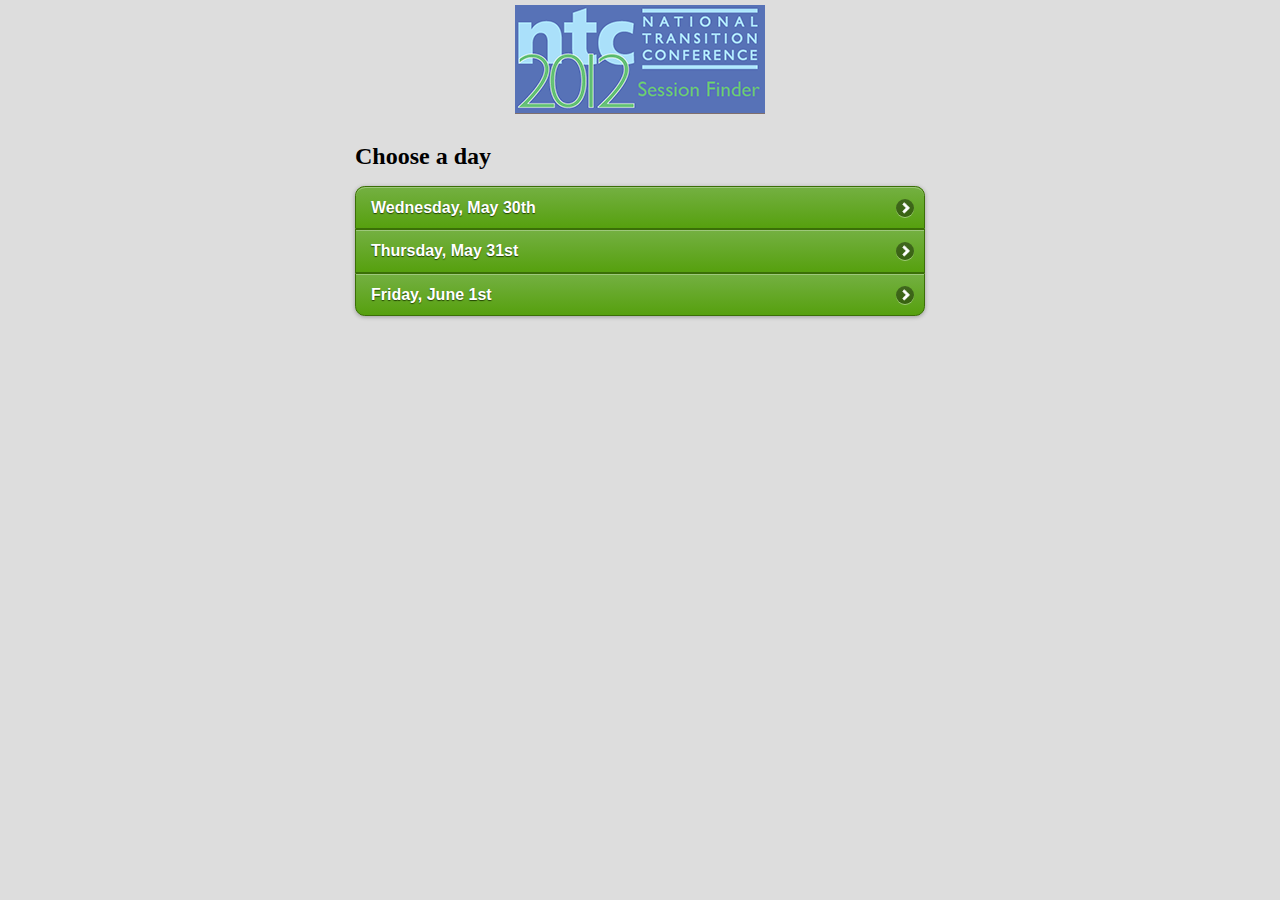
<file: sessions/index.html>
<!DOCTYPE html>
<html>
<head>
	<meta charset="utf-8">
	<meta name="viewport" content="width=device-width, initial-scale=1">
	<title>Transition2012 Session Finder</title>
	<link rel="stylesheet"  href="css/themes/default/jquery.mobile-1.1.0.css" />
	<link rel="stylesheet" href="docs/_assets/css/jqm-docs.css" />
	  <link href="jc/jc.css" rel="stylesheet">
	<script src="js/jquery.js"></script>
	<script src="js/jquery.mobile-1.1.0.js"></script>
	    <script src="jc/jc.js"></script>

</head>
<body>

<div data-role="page" id="home" data-theme="f">

	<div data-role="content">

		<div id="branding">

		<h1>Transition2012 Session Finder </h1>

		</div>

		<div class="choice_list">

		<h2> Choose a day </h2>

		<ul data-role="listview" data-inset="true" >
		<li><a href="#wed">Wednesday, May 30th</a></li>
		<li><a href="#thur">Thursday, May 31st</a></li>
		<li><a href="#fri">Friday, June 1st</a></li>
		</ul>

		</div>

	</div>

</div><!-- /page -->

<div data-role="page" id="wed" data-theme="f">

	<div data-role="content">

		<div id="branding">

		<h1>Transition2012 Session Finder </h1>

		</div>

		<div class="choice_list">

		<h2> Choose a Wednesday session time </h2>

		<ul data-role="listview" data-inset="true" >
		<li><a href="find.html?sesh_id=wed1" rel="external">10:45-12:00</a></li>
		<li><a href="find.html?sesh_id=wed2" rel="external">1:30-2:45</a></li>
		<li><a href="find.html?sesh_id=wed3" rel="external">3:00-4:15</a></li>
		</ul>

		</div>

	</div>

</div><!-- /page -->
<div data-role="page" id="thur" data-theme="f">

	<div data-role="content">

		<div id="branding">

		<h1>Transition2012 Session Finder </h1>

		</div>

		<div class="choice_list">

		<h2> Choose a Thursday session time </h2>

		<ul data-role="listview" data-inset="true">
		<li><a href="find.html?sesh_id=thu1" rel="external">9:00-10:30</a></li>
		<li><a href="find.html?sesh_id=thu2" rel="external">10:45-12:00</a></li>
		<li><a href="find.html?sesh_id=thu3" rel="external">1:45-3:15</a></li>
		<li><a href="find.html?sesh_id=thu4" rel="external">3:30-5:00</a></li>
		</ul>

		</div>

	</div>

</div><!-- /page -->
<div data-role="page" id="fri" data-theme="f">

	<div data-role="content">

		<div id="branding">

		<h1>Transition2012 Session Finder </h1>

		</div>

		<div class="choice_list">

		<h2> Choose a Friday session time </h2>

		<ul data-role="listview" data-inset="true" >
		<li><a href="find.html?sesh_id=fri1" rel="external">9:00-10:15</a></li>
		</ul>

		</div>

	</div>

</div><!-- /page -->


</body>

</HTML>
</file>
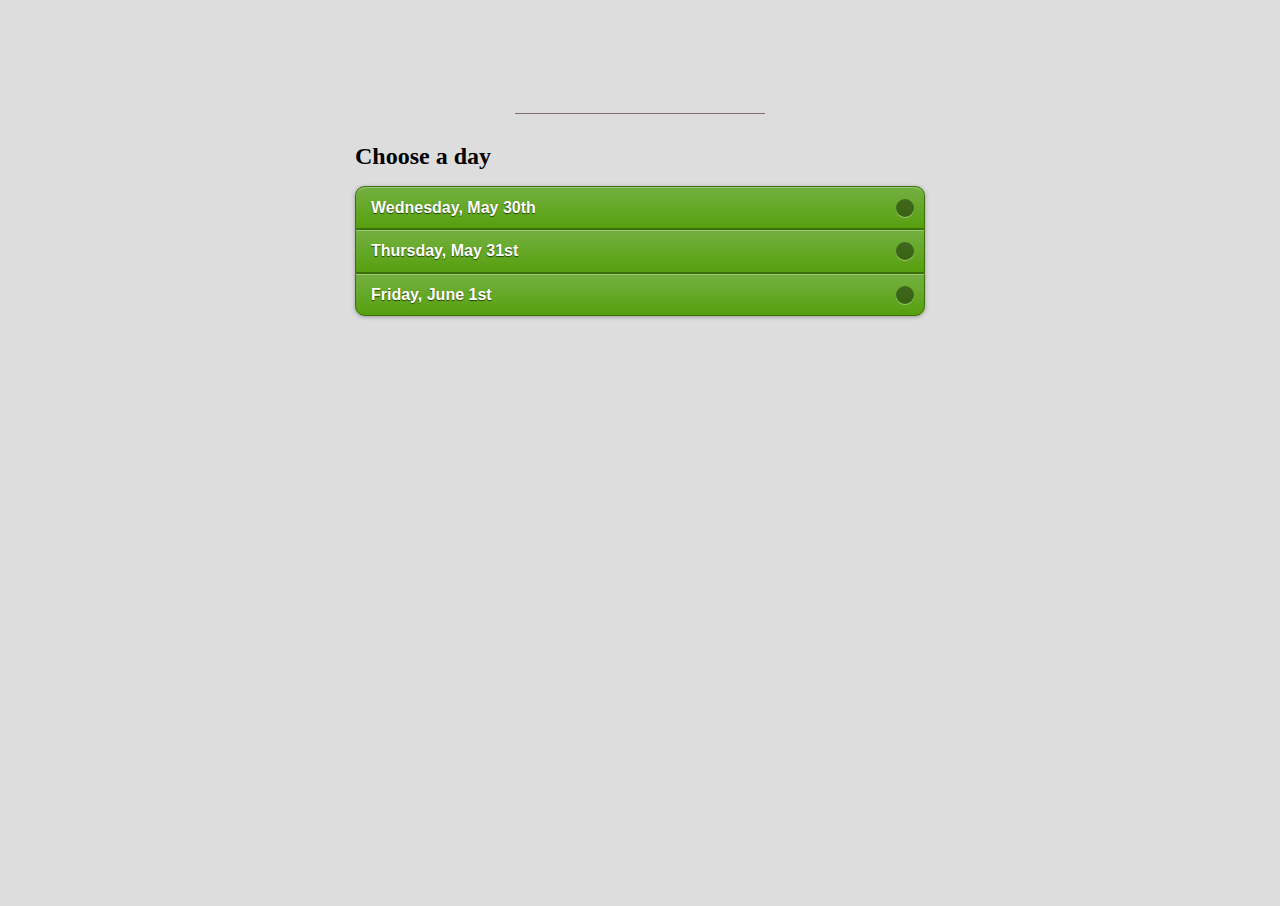
<file: sessions/docs/index.html>
<!DOCTYPE html>
<html>
<head>
	<meta charset="utf-8">
	<meta name="viewport" content="width=device-width, initial-scale=1">
	<title>jQuery UI Mobile Framework - Documentation</title>
	<link rel="stylesheet"  href="../css/themes/default/jquery.mobile-1.1.0.css" />
	<link rel="stylesheet" href="_assets/css/jqm-docs.css"/>

	<script src="../js/jquery.js"></script>
	<script src="../docs/_assets/js/jqm-docs.js"></script>
	<script src="../js/jquery.mobile-1.1.0.js"></script>
	<!-- Need to get a proper redirect hooked up. Blech. -->
	<meta http-equiv="refresh" content="0;url=../index.html">
</head> 
<body> 
	<div data-role="page" class="type-index">

<div data-role="header" data-theme="f">
	<h1>jQuery Mobile Docs</h1>
	<a href="../index.html" data-icon="home" data-iconpos="notext" class="ui-btn-right">Home</a>
</div>

<div data-role="content">   
	
<p>Nothing to see here folks.</p>
<a href="../index.html" data-role="button">View the documentation home page</a>

</div>

</div>
</body>
</html>
</file>
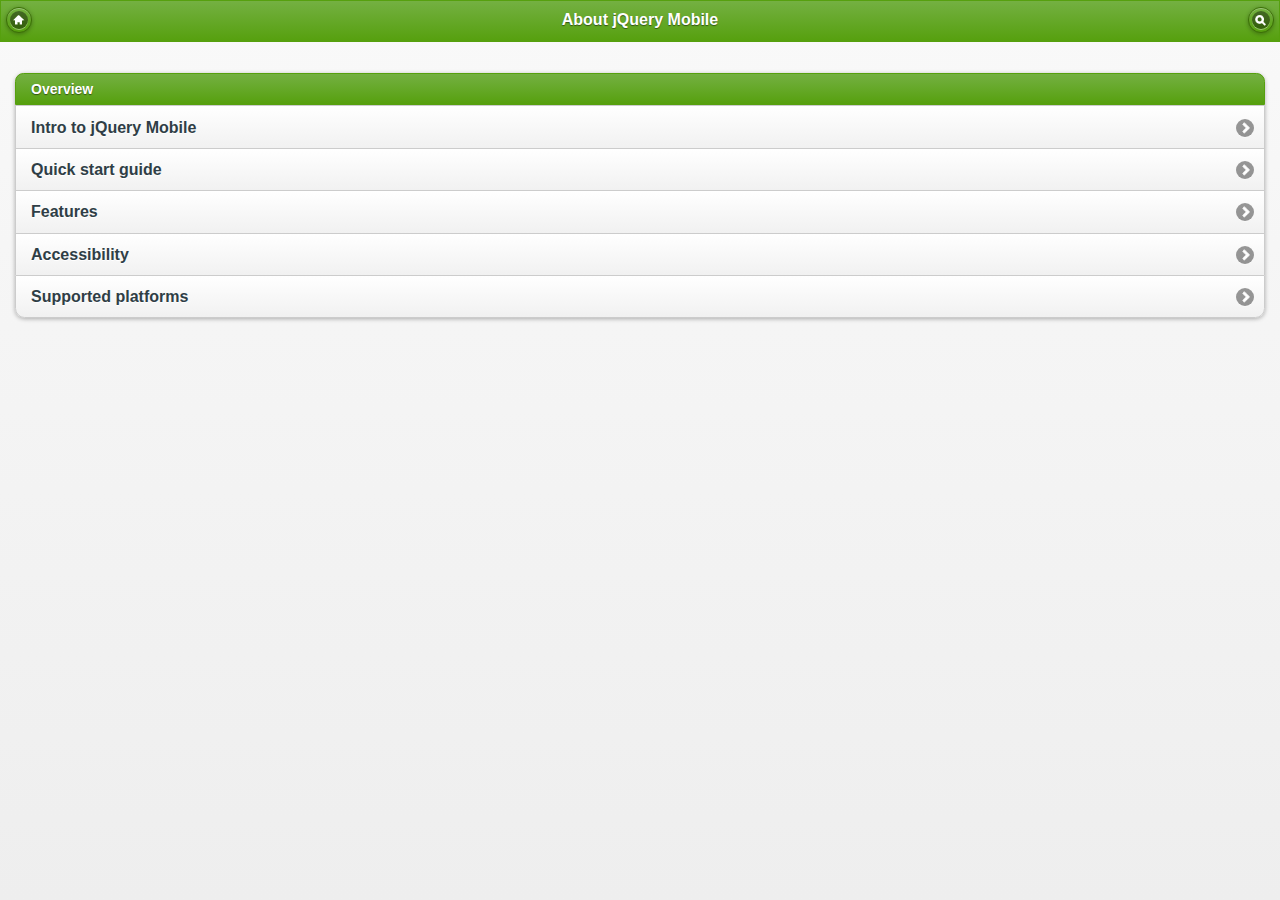
<file: sessions/docs/about/index.html>
<!DOCTYPE html>
<html>
<head>
	<meta charset="utf-8">
	<meta name="viewport" content="width=device-width, initial-scale=1">
	<title>jQuery UI Mobile Framework - About</title>
	<link rel="stylesheet"  href="../../css/themes/default/jquery.mobile-1.1.0.css" />
	<link rel="stylesheet" href="../_assets/css/jqm-docs.css"/>

	<script src="../../js/jquery.js"></script>
	<script src="../../docs/_assets/js/jqm-docs.js"></script>
	<script src="../../js/jquery.mobile-1.1.0.js"></script>

</head>
<body> 

	<div data-role="page" class="type-index">

<div data-role="header" data-theme="f">
	<h1>About jQuery Mobile</h1>
	<a href="../../" data-icon="home" data-iconpos="notext" data-direction="reverse">Home</a>
		<a href="../nav.html" data-icon="search" data-iconpos="notext" data-rel="dialog" data-transition="fade">Search</a>
</div>

<div data-role="content">
	
	<ul data-role="listview" data-inset="true" data-theme="c" data-dividertheme="f">
		<li data-role="list-divider">Overview</li>
		<li><a href="intro.html">Intro to jQuery Mobile</a></li>
		<li><a href="getting-started.html">Quick start guide</a></li>	
		<li><a href="features.html">Features</a></li>
		<li><a href="accessibility.html">Accessibility</a></li>
		<li><a href="platforms.html">Supported platforms</a></li>
	</ul>

</div>

</div>
</body>
</html>
</file>
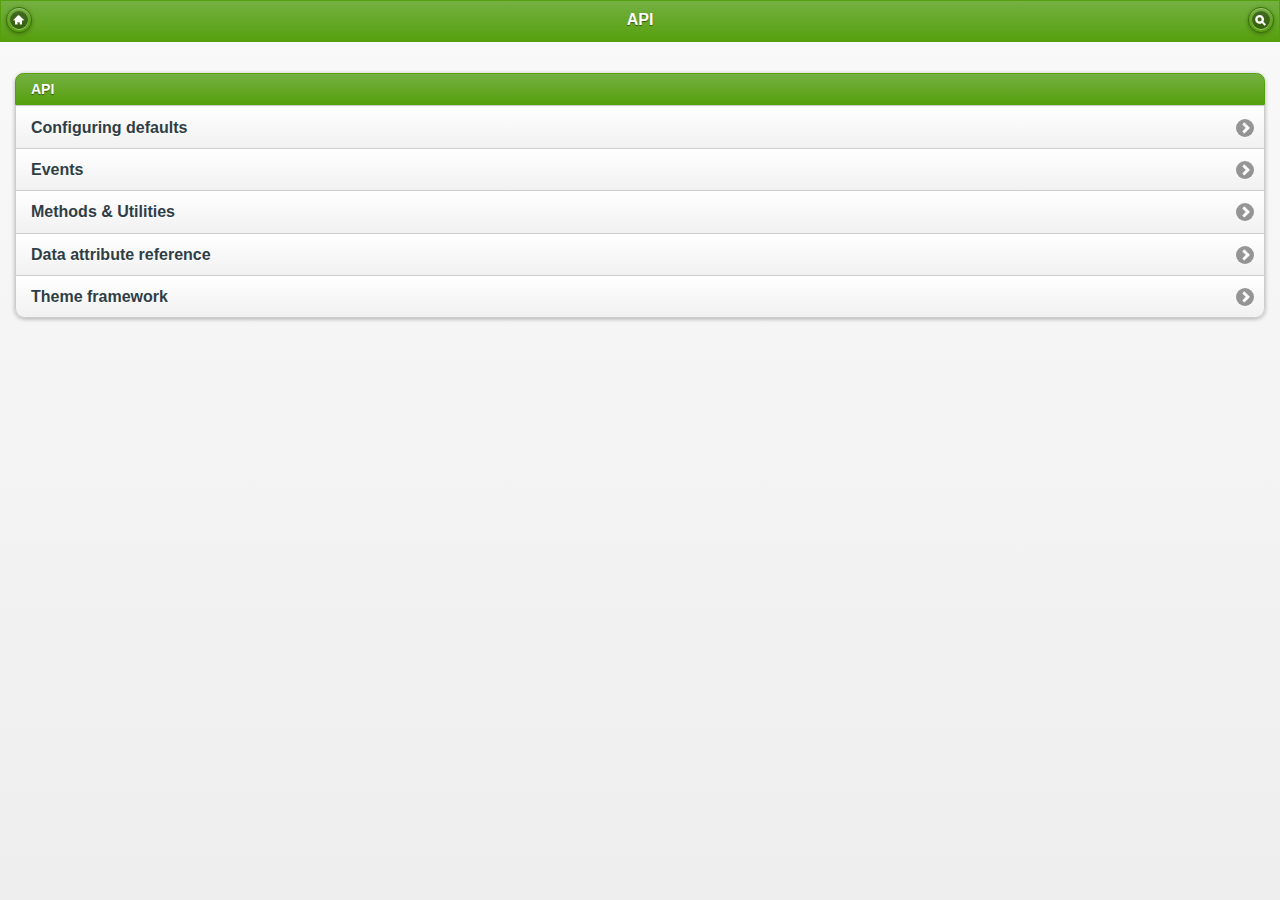
<file: sessions/docs/api/index.html>
<!DOCTYPE html>
<html>
<head>
	<meta charset="utf-8">
	<meta name="viewport" content="width=device-width, initial-scale=1">
	<title>jQuery UI Mobile Framework - API</title>
	<link rel="stylesheet"  href="../../css/themes/default/jquery.mobile-1.1.0.css" />
	<link rel="stylesheet" href="../_assets/css/jqm-docs.css"/>

	<script src="../../js/jquery.js"></script>
	<script src="../../docs/_assets/js/jqm-docs.js"></script>
	<script src="../../js/jquery.mobile-1.1.0.js"></script>

</head> 
<body> 
<div data-role="page" class="type-index">

<div data-role="header" data-theme="f">
	<h1>API</h1>
	<a href="../../" data-icon="home" data-iconpos="notext" data-direction="reverse">Home</a>
		<a href="../nav.html" data-icon="search" data-iconpos="notext" data-rel="dialog" data-transition="fade">Search</a>
</div>

<div data-role="content">
	
		
		<ul data-role="listview" data-inset="true" data-theme="c" data-dividertheme="f">
			<li data-role="list-divider">API</li>
			<li><a href="globalconfig.html">Configuring defaults</a></li>
			<li><a href="events.html">Events</a></li>
			<li><a href="methods.html">Methods &amp; Utilities</a></li>
			<li><a href="data-attributes.html">Data attribute reference</a></li>
			<li><a href="themes.html">Theme framework</a></li>
		</ul>

</div>

</div>
</body>
</html>
</file>
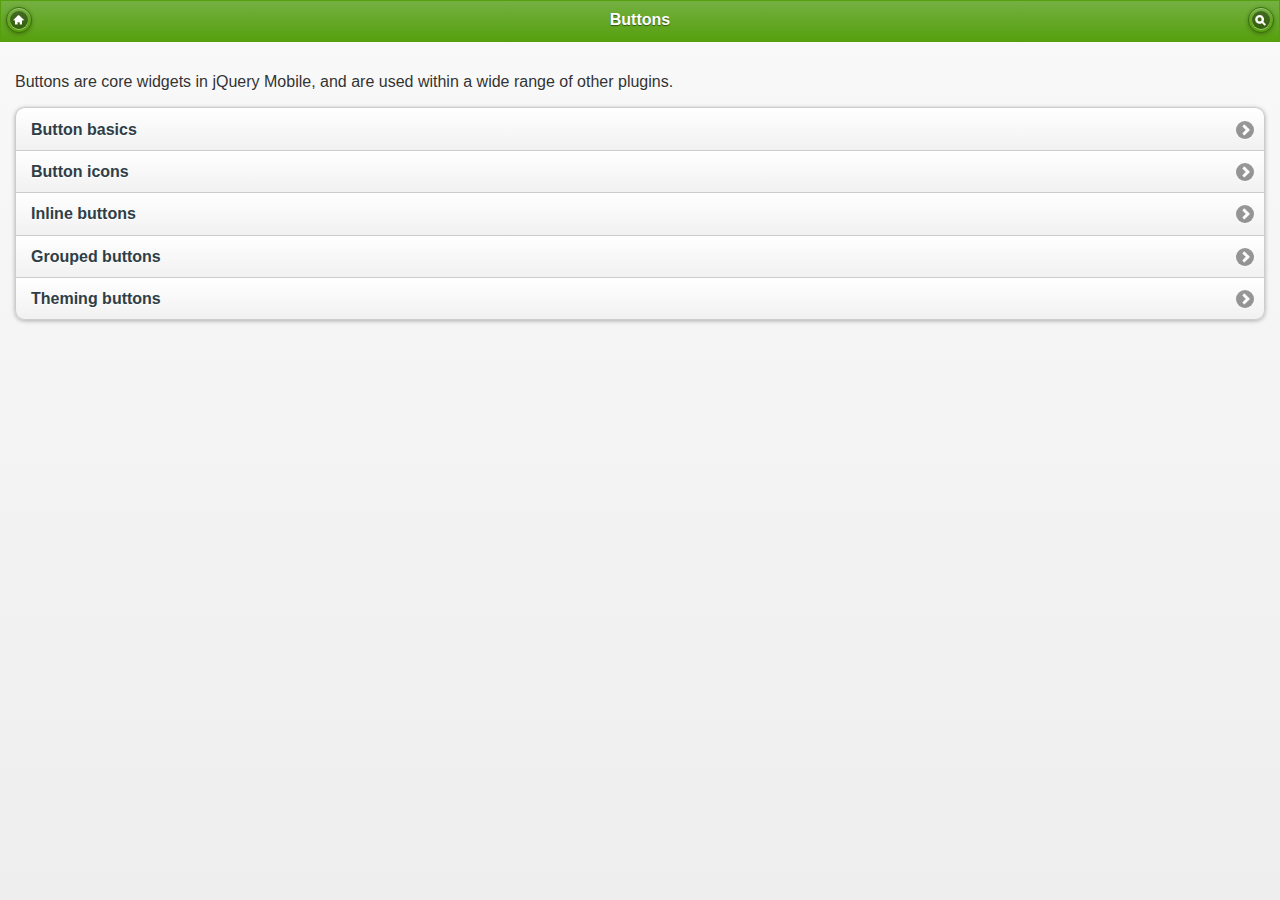
<file: sessions/docs/buttons/index.html>
<!DOCTYPE html> 
<html>
	<head>
	<meta charset="utf-8">
	<meta name="viewport" content="width=device-width, initial-scale=1"> 
	<title>jQuery Mobile Docs - Buttons</title> 
	<link rel="stylesheet"  href="../../css/themes/default/jquery.mobile-1.1.0.css" />  
	<link rel="stylesheet" href="../_assets/css/jqm-docs.css"/>

	<script src="../../js/jquery.js"></script>
	<script src="../../docs/_assets/js/jqm-docs.js"></script>
	<script src="../../js/jquery.mobile-1.1.0.js"></script>

</head> 
<body> 

<div data-role="page" class="type-index">

	<div data-role="header" data-theme="f">
		<h1>Buttons</h1>
		<a href="../../" data-icon="home" data-iconpos="notext" data-direction="reverse">Home</a>
		<a href="../nav.html" data-icon="search" data-iconpos="notext" data-rel="dialog" data-transition="fade">Search</a>
	</div><!-- /header -->

	<div data-role="content">
			<p>Buttons are core widgets in jQuery Mobile, and are used within a wide range of other plugins.</p>

			<ul data-role="listview" data-inset="true">
					<li><a href="buttons-types.html">Button basics</a></li>
					<li><a href="buttons-icons.html">Button icons</a></li>
					<li><a href="buttons-inline.html">Inline buttons</a></li>
					<li><a href="buttons-grouped.html">Grouped buttons</a></li>
					<li><a href="buttons-themes.html">Theming buttons</a></li>
			</ul>
		</div>
	</div><!-- /content -->



	</div><!-- /page -->

	</body>
	</html>
</file>
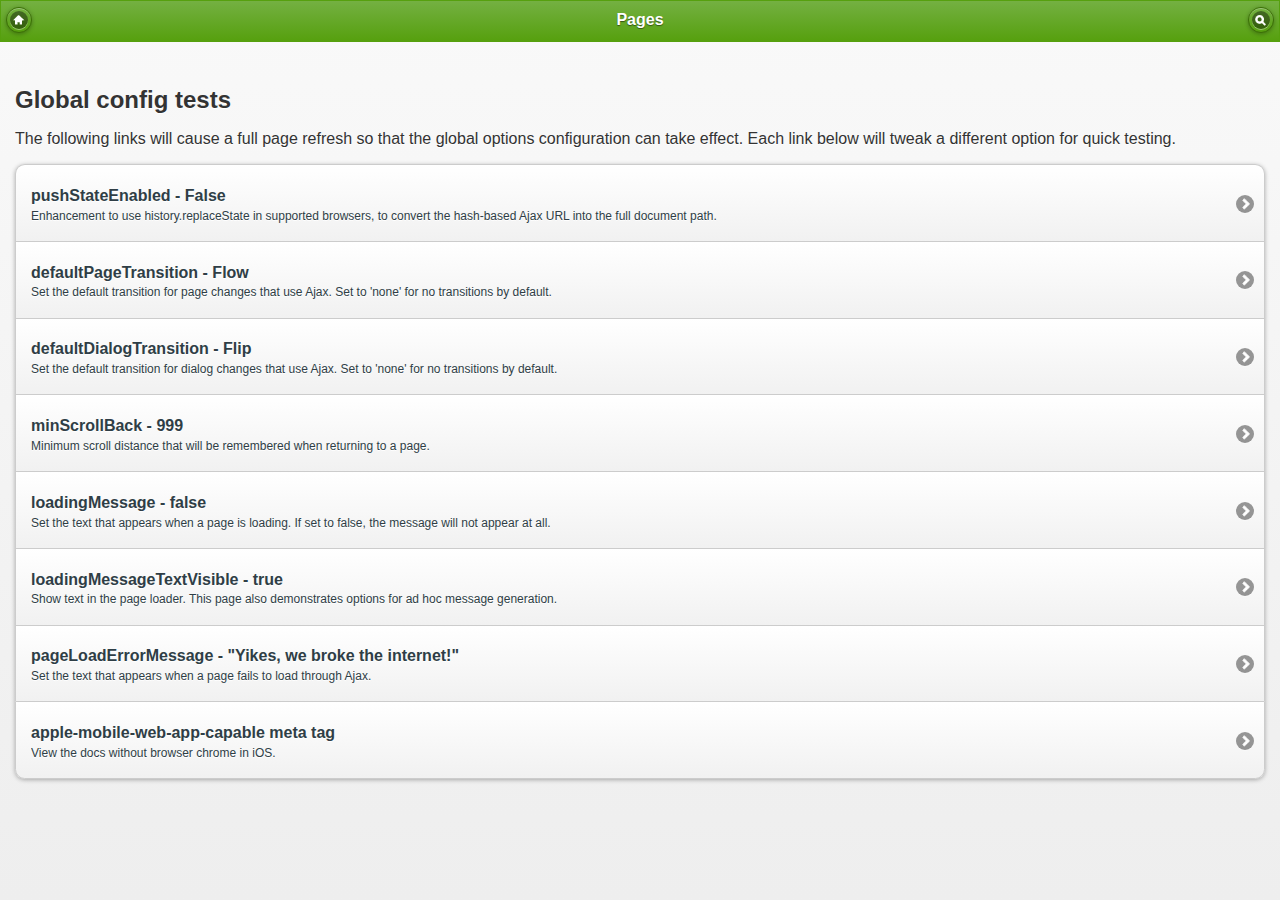
<file: sessions/docs/config/index.html>
<!DOCTYPE html> 
<html>
	<head>
	<meta charset="utf-8">
	<meta name="viewport" content="width=device-width, initial-scale=1"> 
	<title>jQuery Mobile Docs - Configuration</title> 
	<link rel="stylesheet"  href="../../css/themes/default/jquery.mobile-1.1.0.css" />  
	<link rel="stylesheet" href="../_assets/css/jqm-docs.css"/>

	<script src="../../js/jquery.js"></script>
	<script src="../../docs/_assets/js/jqm-docs.js"></script>
	<script src="../../js/jquery.mobile-1.1.0.js"></script>

</head> 
<body> 

	<div data-role="page" class="type-index">

		<div data-role="header" data-theme="f">
		<h1>Pages</h1>
		<a href="../../" data-icon="home" data-iconpos="notext" data-direction="reverse">Home</a>
		<a href="../nav.html" data-icon="search" data-iconpos="notext" data-rel="dialog" data-transition="fade">Search</a>
	</div><!-- /header -->

	<div data-role="content">
				<h2>Global config tests</h2>
				<p>The following links will cause a full page refresh so that the global options configuration can take effect. Each link below will tweak a different option for quick testing.</p>

			
		<ul data-role="listview" data-inset="true">
			<li>
				<a href="pushState.html" data-ajax="false">
				<h3>pushStateEnabled - False</h3>
				<p>Enhancement to use history.replaceState in supported browsers, to convert the hash-based Ajax URL into the full document path. </p>
				</a>
			</li>
			<li>
				<a href="pageTransition.html" data-ajax="false">
				<h3>defaultPageTransition - Flow</h3>
				<p>Set the default transition for page changes that use Ajax. Set to 'none' for no transitions by default.</p>
				</a>
			</li>
			<li>
				<a href="dialogTransition.html" data-ajax="false">
				<h3>defaultDialogTransition - Flip</h3>
				<p>Set the default transition for dialog changes that use Ajax. Set to 'none' for no transitions by default.</p>
				</a>
			</li>
			<li>
				<a href="minScrollBack.html" data-ajax="false">
				<h3>minScrollBack - 999</h3>
				<p>Minimum scroll distance that will be remembered when returning to a page.</p>
				</a>
			</li>
			<li>
				<a href="loadingMessage.html" data-ajax="false">
				<h3>loadingMessage - false</h3>
				<p>Set the text that appears when a page is loading. If set to false, the message will not appear at all.</p>
				</a>
			</li>
			<li>
				<a href="loadingMessageTextVisible.html" data-ajax="false">
				<h3>loadingMessageTextVisible - true</h3>
				<p>Show text in the page loader.  This page also demonstrates options for ad hoc message generation.</p>
				</a>
			</li>
			<li>
				<a href="pageLoadErrorMessage.html" data-ajax="false">
				<h3>pageLoadErrorMessage - "Yikes, we broke the internet!"</h3>
				<p>Set the text that appears when a page fails to load through Ajax.</p>
				</a>
			</li>
			<li>
				<a href="iOSFullscreen.html" data-ajax="false">
				<h3>apple-mobile-web-app-capable meta tag</h3>
				<p>View the docs without browser chrome in iOS.</p>
				</a>
			</li>
		</ul>
		

		</div><!-- /ui-body wrapper -->	
</div><!-- /page -->

</body>
</html>
</file>
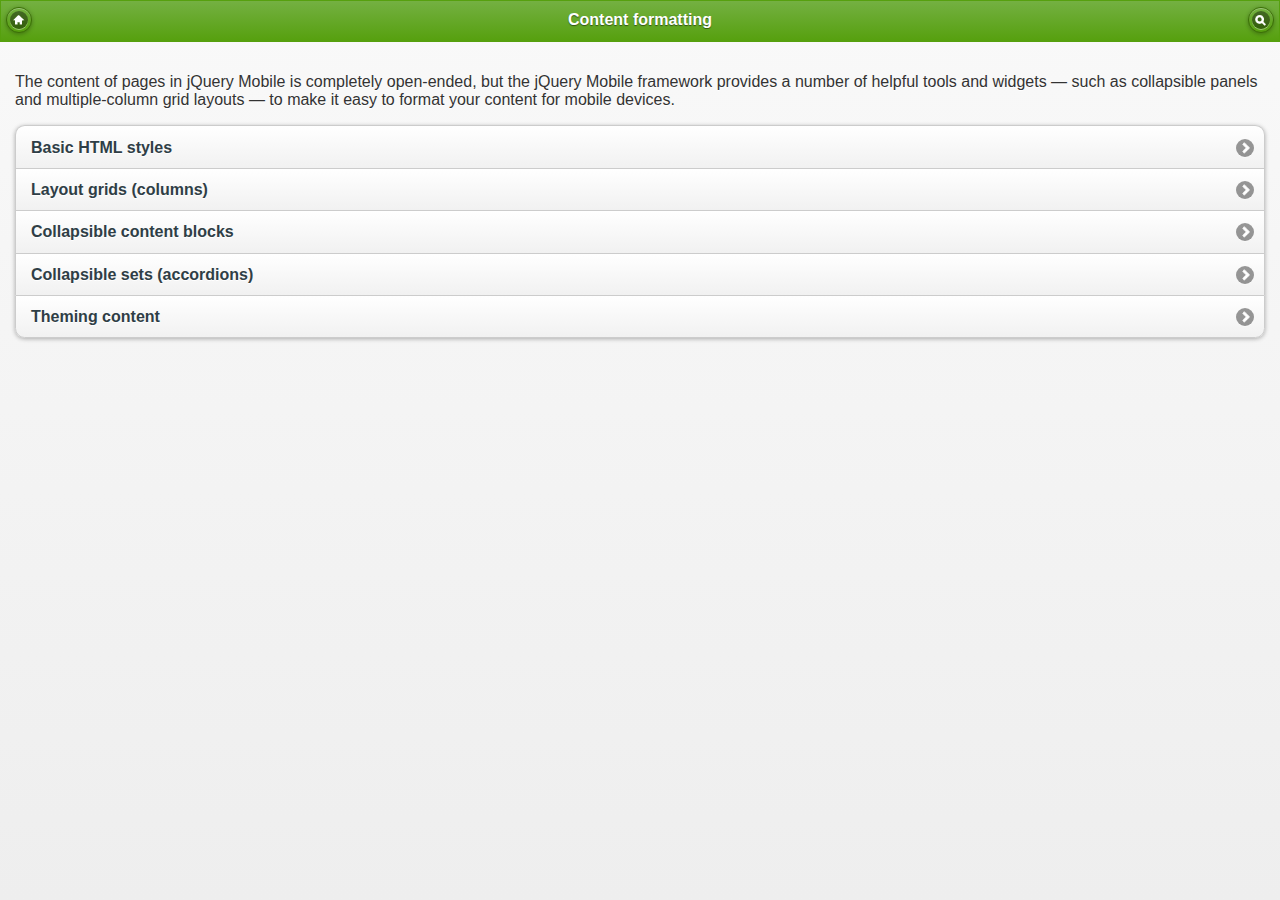
<file: sessions/docs/content/index.html>
<!DOCTYPE html> 
<html>
	<head>
	<meta charset="utf-8">
	<meta name="viewport" content="width=device-width, initial-scale=1"> 
	<title>jQuery Mobile Docs - Content formatting</title> 
	<link rel="stylesheet"  href="../../css/themes/default/jquery.mobile-1.1.0.css" />  
	<link rel="stylesheet" href="../_assets/css/jqm-docs.css"/>

	<script src="../../js/jquery.js"></script>
	<script src="../../docs/_assets/js/jqm-docs.js"></script>
	<script src="../../js/jquery.mobile-1.1.0.js"></script>

</head> 
<body> 

<div data-role="page" class="type-index">

		<div data-role="header" data-theme="f">
		<h1>Content formatting</h1>
		<a href="../../" data-icon="home" data-iconpos="notext" data-direction="reverse">Home</a>
		<a href="../nav.html" data-icon="search" data-iconpos="notext" data-rel="dialog" data-transition="fade">Search</a>
	</div><!-- /header -->

	<div data-role="content">

		<p>The content of pages in jQuery Mobile is completely open-ended, but the jQuery Mobile framework provides a number of helpful tools and widgets &mdash; such as collapsible panels and multiple-column grid layouts &mdash; to make it easy to format your content for mobile devices.</p>

		

			
		<ul data-role="listview" data-inset="true">
			<li><a href="content-html.html">Basic HTML styles</a></li>
			<li><a href="content-grids.html">Layout grids (columns)</a></li>
			<li><a href="content-collapsible.html">Collapsible content blocks</a></li>
			<li><a href="content-collapsible-set.html">Collapsible sets (accordions)</a></li>
			<li><a href="content-themes.html">Theming content</a></li>
			<!--<li><a href="api-content.html">API documentation</a></li>-->
		</ul>

	</div><!-- /ui-body wrapper -->	
</div><!-- /page -->

</body>
</html>
</file>
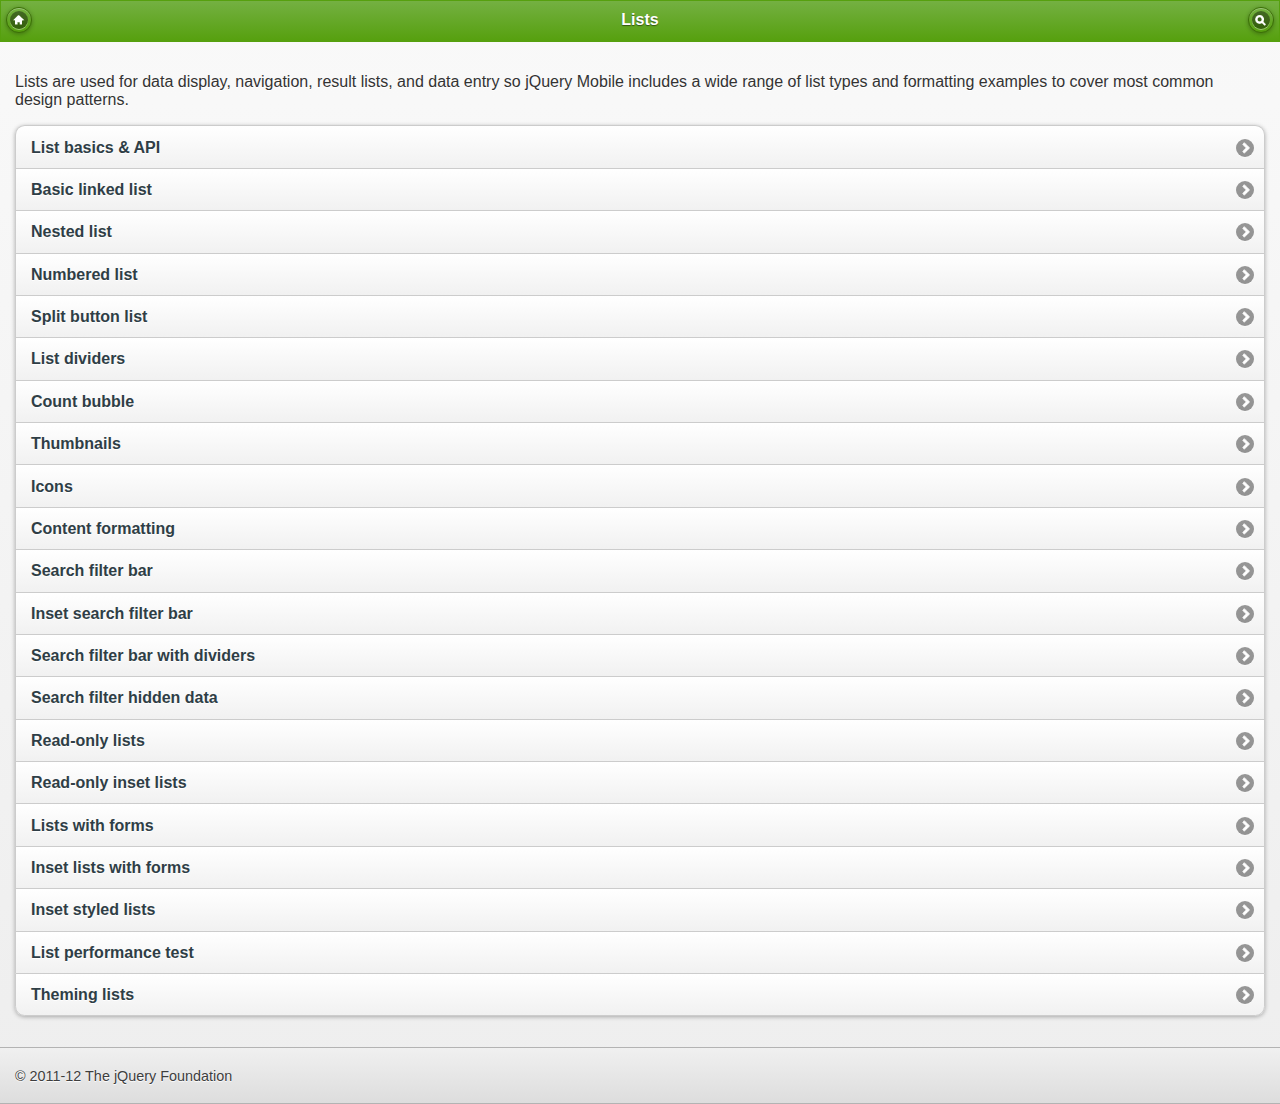
<file: sessions/docs/lists/index.html>
<!DOCTYPE html> 
<html>
	<head>
	<meta charset="utf-8">
	<meta name="viewport" content="width=device-width, initial-scale=1"> 
	<title>jQuery Mobile Docs - Lists</title> 
	<link rel="stylesheet"  href="../../css/themes/default/jquery.mobile-1.1.0.css" />  
	<link rel="stylesheet" href="../_assets/css/jqm-docs.css"/>

	<script src="../../js/jquery.js"></script>
	<script src="../../docs/_assets/js/jqm-docs.js"></script>
	<script src="../../js/jquery.mobile-1.1.0.js"></script>

</head> 
<body> 

	<div data-role="page" class="type-index">

		<div data-role="header" data-theme="f">
		<h1>Lists</h1>
		<a href="../../" data-icon="home" data-iconpos="notext" data-direction="reverse">Home</a>
		<a href="../nav.html" data-icon="search" data-iconpos="notext" data-rel="dialog" data-transition="fade">Search</a>
	</div><!-- /header -->

	<div data-role="content">

		<p>Lists are used for data display, navigation, result lists, and data entry so jQuery Mobile includes a wide range of list types and formatting examples to cover most common design patterns.</p>
				
		<ul data-role="listview" data-inset="true">
			<li><a href="docs-lists.html">List basics &amp; API</a></li>
			<li><a href="lists-ul.html">Basic linked list</a></li>
			<li><a href="lists-nested.html">Nested list</a></li>
			<li><a href="lists-ol.html">Numbered list</a></li>
			
			
			
			<li><a href="lists-split.html">Split button list</a></li>	
			<li><a href="lists-divider.html">List dividers</a></li>
			<li><a href="lists-count.html">Count bubble</a></li>
			<li><a href="lists-thumbnails.html">Thumbnails</a></li>
			<li><a href="lists-icons.html">Icons</a></li>
			<li><a href="lists-formatting.html">Content formatting</a></li>
			<li><a href="lists-search.html">Search filter bar</a></li>
			<li><a href="lists-search-inset.html">Inset search filter bar</a></li>
			<li><a href="lists-search-with-dividers.html">Search filter bar with dividers</a></li>
			<li><a href="lists-search-filtertext.html">Search filter hidden data</a></li>

			<li><a href="lists-readonly.html">Read-only lists</a></li>
			<li><a href="lists-readonly-inset.html">Read-only inset lists</a></li>
			<li><a href="lists-forms.html">Lists with forms</a></li>
			<li><a href="lists-forms-inset.html">Inset lists with forms</a></li>
			
			
			
			<li><a href="lists-inset.html">Inset styled lists</a></li>
			<li><a href="lists-performance.html">List performance test</a></li>
			<li><a href="lists-themes.html">Theming lists</a></li>
			<!--<li><a href="api-lists.html">API documentation</a></li>-->
		</ul>
		
	

	</div><!-- /content -->

	<div data-role="footer" class="footer-docs" data-theme="c">
			<p>&copy; 2011-12 The jQuery Foundation</p>
	</div>

	</div><!-- /page -->

	</body>
	</html>
</file>
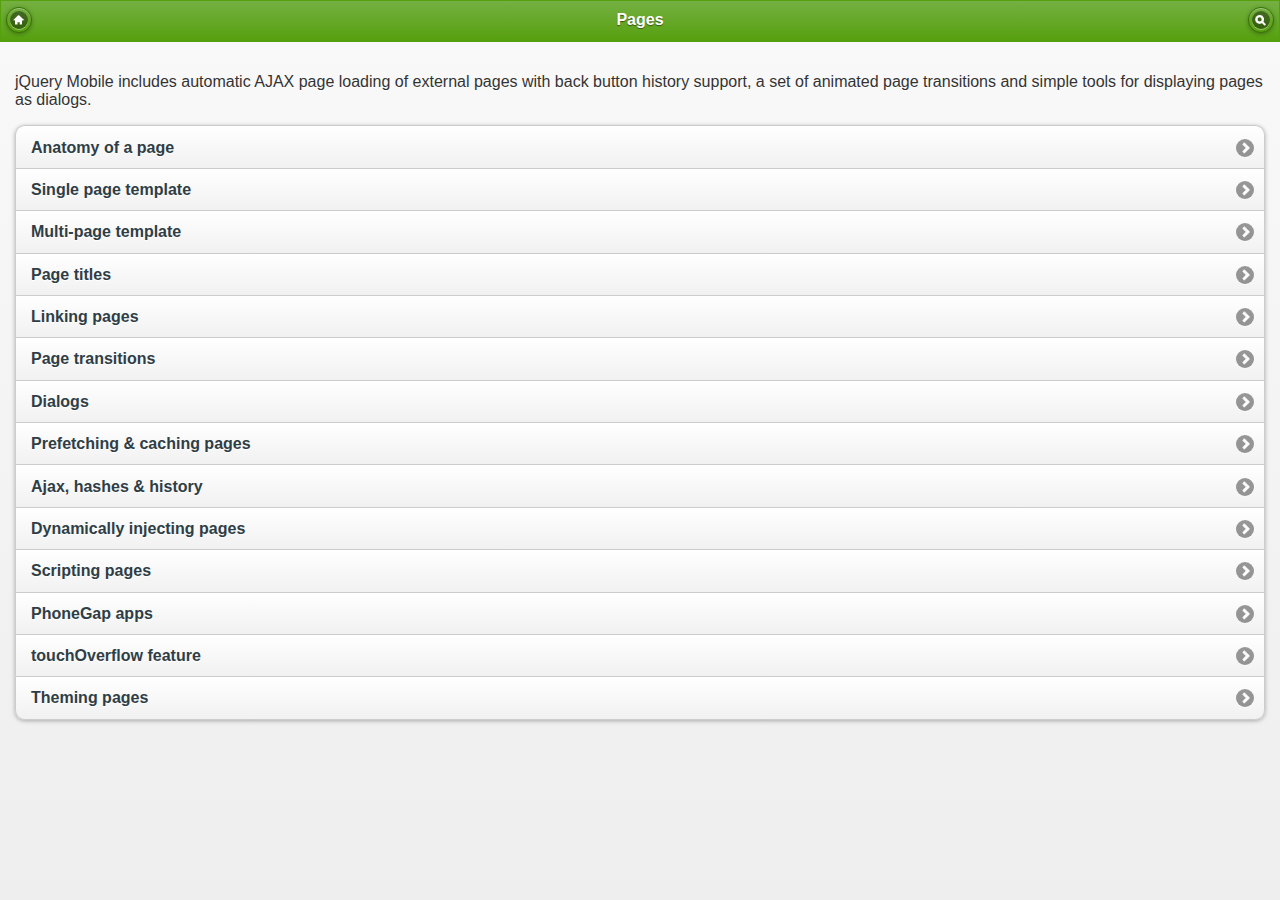
<file: sessions/docs/pages/index.html>
<!DOCTYPE html> 
<html>
	<head>
	<meta charset="utf-8">
	<meta name="viewport" content="width=device-width, initial-scale=1"> 
	<title>jQuery Mobile Docs - Pages</title> 
	<link rel="stylesheet"  href="../../css/themes/default/jquery.mobile-1.1.0.css" />  
	<link rel="stylesheet" href="../_assets/css/jqm-docs.css"/>

	<script src="../../js/jquery.js"></script>
	<script src="../../docs/_assets/js/jqm-docs.js"></script>
	<script src="../../js/jquery.mobile-1.1.0.js"></script>

</head> 
<body> 

	<div data-role="page" class="type-index">

		<div data-role="header" data-theme="f">
		<h1>Pages</h1>
		<a href="../../" data-icon="home" data-iconpos="notext" data-direction="reverse">Home</a>
		<a href="../nav.html" data-icon="search" data-iconpos="notext" data-rel="dialog" data-transition="fade">Search</a>
	</div><!-- /header -->

	<div data-role="content">

				<p>jQuery Mobile includes automatic AJAX page loading of external pages with back button history support, a set of animated page transitions and simple tools for displaying pages as dialogs.</p>

			
		<ul data-role="listview" data-inset="true">
								<li><a href="page-anatomy.html">Anatomy of a page</a></li>
								<li><a href="page-template.html" data-ajax="false">Single page template</a></li>
								<li><a href="multipage-template.html" data-ajax="false">Multi-page template</a></li>
								<li><a href="page-titles.html">Page titles</a></li>
								<li><a href="page-links.html">Linking pages</a></li>
								<li><a href="page-transitions.html">Page transitions</a></li>
								<li><a href="page-dialogs.html">Dialogs</a></li>
								<li><a href="page-cache.html">Prefetching &amp; caching pages</a></li>
								<li><a href="page-navmodel.html">Ajax, hashes &amp; history</a></li>
								<li><a href="page-dynamic.html">Dynamically injecting pages</a></li>
								<li><a href="page-scripting.html">Scripting pages</a></li>
								<li><a href="phonegap.html">PhoneGap apps</a></li>
								<li><a href="touchoverflow.html">touchOverflow feature</a></li>
								<li><a href="pages-themes.html">Theming pages</a></li>
		</ul>


		</div><!-- /ui-body wrapper -->	
</div><!-- /page -->

</body>
</html>
</file>
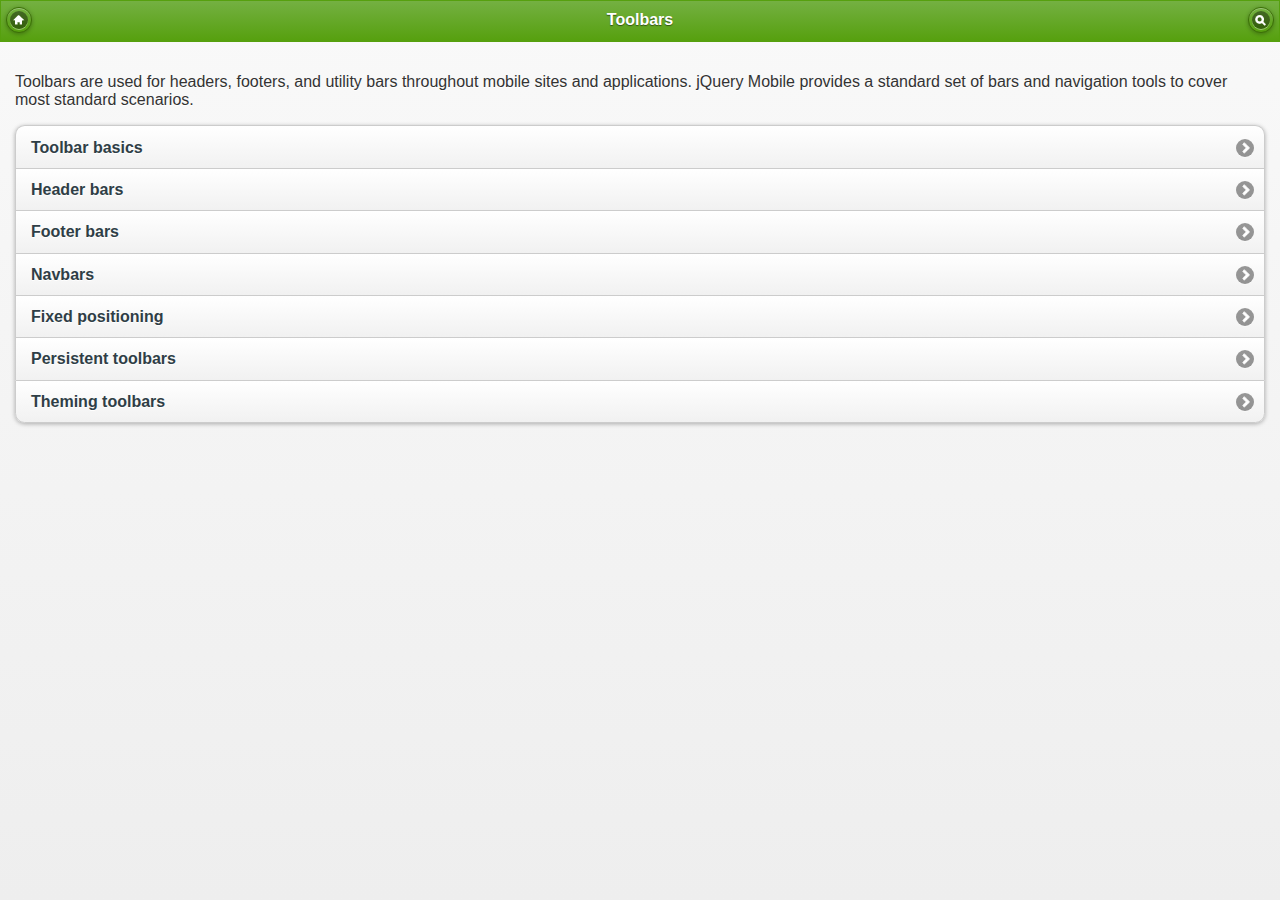
<file: sessions/docs/toolbars/index.html>
<!DOCTYPE html> 
<html>
	<head>
	<meta charset="utf-8">
	<meta name="viewport" content="width=device-width, initial-scale=1"> 
	<title>jQuery Mobile Docs - Toolbars</title> 
	<link rel="stylesheet"  href="../../css/themes/default/jquery.mobile-1.1.0.css" />  
	<link rel="stylesheet" href="../_assets/css/jqm-docs.css"/>

	<script src="../../js/jquery.js"></script>
	<script src="../../docs/_assets/js/jqm-docs.js"></script>
	<script src="../../js/jquery.mobile-1.1.0.js"></script>

</head> 
<body> 

	<div data-role="page" class="type-index">

		<div data-role="header" data-theme="f">
		<h1>Toolbars</h1>
		<a href="../../" data-icon="home" data-iconpos="notext" data-direction="reverse">Home</a>
		<a href="../nav.html" data-icon="search" data-iconpos="notext" data-rel="dialog" data-transition="fade">Search</a>
	</div><!-- /header -->

	<div data-role="content">

		<p>Toolbars are used for headers, footers, and utility bars throughout mobile sites and applications. jQuery Mobile provides a standard set of bars and navigation tools to cover most standard scenarios.</p>

			
		<ul data-role="listview" data-inset="true">
			<li><a href="docs-bars.html">Toolbar basics</a></li>
			<li><a href="docs-headers.html">Header bars</a></li>
			<li><a href="docs-footers.html">Footer bars</a></li>
			<li><a href="docs-navbar.html">Navbars</a></li>
			<li><a href="bars-fixed.html">Fixed positioning</a></li>
			<li><a href="footer-persist-a.html">Persistent toolbars</a></li>
			<li><a href="bars-themes.html">Theming toolbars</a></li>
			<!--<li><a href="api-bars.html">API documentation</a></li>-->
		</ul>			

	</div><!-- /content -->
</div><!-- /page -->

</body>
</html>
</file>
<file: sessions/docs/_assets/css/jqm-docs.css>
/* jqm docs css

Beware: lots of last-minute CSS going on in here 
cobblers, shoes, 
*/

body { background: #dddddd; }
.ui-mobile .type-home .ui-content { margin: 0; background: #e5e5e5 url(../images/jqm-sitebg.png) top center repeat-x; }
.ui-mobile #jqm-homeheader { padding: 40px 10px 0; text-align: center;  margin: 0 auto; }
.ui-mobile #jqm-homeheader h1 { margin: 0 0 ; }
.ui-mobile #jqm-homeheader p { margin: .3em 0 0; line-height: 1.3; font-size: .9em; font-weight: bold; color: #666; }
.ui-mobile #jqm-version { text-indent: -99999px; background: url(../images/version.png) top right no-repeat; width: 119px; height: 122px; overflow: hidden; position: absolute; z-index: 50; top: -11px; right: 0; }
.ui-mobile .jqm-themeswitcher { margin: 10px 25px 10px 10px;  }

h2 { margin:1.2em 0 .4em 0; }
p code { font-size:1.2em; font-weight:bold; } 
h4 code {font-size:1.2em; font-weight:bold; }

dt { font-weight: bold; margin: 2em 0 .5em; }
dt code, dd code { font-size:1.3em; line-height:150%; }
pre { white-space: pre; white-space: pre-wrap; word-wrap: break-word; }

#jqm-homeheader img { width: 235px; }
img { max-width: 100%; }

/* fluid images moved from jquery.mobile.core.css*/
.ui-mobile img {
	max-width: 100%;
}

.ui-header .jqm-home { top: 0; }
nav { margin: 0; }



p.intro {
	font-size: .96em;
	line-height: 1.3;
		border-top: 1px solid #75ae18;
		border-bottom: 0;
		background: none;
		margin: 1.5em 0;
		padding: 1.5em 15px 0;

}
p.intro strong {
	color:  #558e08;
}
.footer-docs {
	padding: 5px 0;
}
.footer-docs p {
	margin-left:15px;
	font-weight: normal;
	font-size: .9em;
}

.type-interior .content-secondary {
	border-right: 0;
	border-left: 0;
	margin: 10px -15px 0;
	background: #fff;
	border-top: 1px solid #ccc;
}
.type-home .ui-content {
	margin-top: 5px;
}
.type-interior .ui-content {
	padding-bottom: 0;
}
.content-secondary .ui-collapsible {
	padding: 0 15px 10px;

}
.content-secondary .ui-collapsible-content {
	padding: 0;
	background: none;
	border-bottom: none;
}
.content-secondary .ui-listview {
	margin: 0;
}
/* new API additions */

dt {  
	margin: 35px 0 15px 0; 
	background-color:#ddd; 
	font-weight:normal;
}
dt code { 
	display:inline-block; 
	font-weight:bold;
	color:#56A00E; 
	padding:3px 7px; 
	margin-right:10px; 
	background-color:#fff; 
}
dd { 
	margin-bottom:10px; 
}
dd .default { font-weight:bold; }
dd pre { 
	margin:0 0 0 0; 
}
dd code { font-weight: normal; }
dd pre code { 
	margin:0; 
	border:none; 
	font-weight:normal; 
	font-size:100%; 
	background-color:transparent; 
}
dd h4 { margin:15px 0 0 0; }
		
.localnav {
	margin:0 0 20px 0;
	overflow:hidden;
}
.localnav li {
	float:left;
}
.localnav .ui-btn-inner { 
	padding: .6em 10px; 
	font-size:80%; 
}

/* custom dialog for the photos sharing */
.ui-dialog.dialog-actionsheet .ui-dialog-contain {
	margin-top: 0;
}



/* F bar theme - just for the docs overview headers */
.ui-bar-f {
	border: 1px solid #56A00E;
	background: 			#74b042;
	color: 					#fff;
	font-weight: bold;
	text-shadow: 0 1px 1px #335413;	
	background-image: -webkit-gradient(linear, left top, left bottom, from(#74b042), to(#56A00E)); /* Saf4+, Chrome */
	background-image: -webkit-linear-gradient(#74b042, #56A00E); /* Chrome 10+, Saf5.1+ */
	background-image:    -moz-linear-gradient(#74b042, #56A00E); /* FF3.6 */
	background-image:     -ms-linear-gradient(#74b042, #56A00E); /* IE10 */
	background-image:      -o-linear-gradient(#74b042, #56A00E); /* Opera 11.10+ */
	background-image:         linear-gradient(#74b042, #56A00E);		
}
.ui-bar-f, 
.ui-bar-f input, 
.ui-bar-f select, 
.ui-bar-f textarea, 
.ui-bar-f button {
	font-family: Helvetica, Arial, sans-serif /*{global-font-family}*/;
}

.ui-bar-f,
.ui-bar-f .ui-link-inherit {
	color: 					#fff;
}
.ui-bar-f .ui-link {
	color: 					#fff;
	font-weight: bold;
}
.ui-btn-up-f {
	border: 1px solid 		#3B6F07;
	background: 			#56A00E;
	font-weight: bold;
	color: 					#fff;
	text-shadow: 0 1px 1px #234403;
	background-image: -webkit-gradient(linear, left top, left bottom, from(#74b042), to(#56A00E)); /* Saf4+, Chrome */
	background-image: -webkit-linear-gradient(#74b042, #56A00E); /* Chrome 10+, Saf5.1+ */
	background-image:    -moz-linear-gradient(#74b042, #56A00E); /* FF3.6 */
	background-image:     -ms-linear-gradient(#74b042, #56A00E); /* IE10 */
	background-image:      -o-linear-gradient(#74b042, #56A00E); /* Opera 11.10+ */
	background-image:         linear-gradient(#74b042, #56A00E);
}
.ui-btn-up-f a.ui-link-inherit {
	color: 					#fff;
}
.ui-btn-hover-f {
	border: 1px solid 		#3B6F07;
	background: 			#6EBC1F;
	font-weight: bold;
	color: 					#fff;
	text-shadow: 0 1px 1px #234403;
	background-image: -webkit-gradient(linear, left top, left bottom, from(#8FC963), to(#6EBC1F)); /* Saf4+, Chrome */
	background-image: -webkit-linear-gradient(#8FC963, #6EBC1F); /* Chrome 10+, Saf5.1+ */
	background-image:    -moz-linear-gradient(#8FC963, #6EBC1F); /* FF3.6 */
	background-image:     -ms-linear-gradient(#8FC963, #6EBC1F); /* IE10 */
	background-image:      -o-linear-gradient(#8FC963, #6EBC1F); /* Opera 11.10+ */
	background-image:         linear-gradient(#8FC963, #6EBC1F);
}
.ui-btn-hover-f a.ui-link-inherit {
	color: 					#fff;
}
.ui-btn-down-f {
	border: 1px solid 		#3B6F07;
	background: 			#3d3d3d;
	font-weight: bold;
	color: 					#fff;
	text-shadow: 0 1px 1px #234403;
	background-image: -webkit-gradient(linear, left top, left bottom, from(#56A00E), to(#64A234)); /* Saf4+, Chrome */
	background-image: -webkit-linear-gradient(#56A00E, #64A234); /* Chrome 10+, Saf5.1+ */
	background-image:    -moz-linear-gradient(#56A00E, #64A234); /* FF3.6 */
	background-image:     -ms-linear-gradient(#56A00E, #64A234); /* IE10 */
	background-image:      -o-linear-gradient(#56A00E, #64A234); /* Opera 11.10+ */
	background-image:         linear-gradient(#56A00E, #64A234);
}
.ui-btn-down-f a.ui-link-inherit {
	color: 					#fff;
}
.ui-btn-up-f,
.ui-btn-hover-f,
.ui-btn-down-f {
	font-family: Helvetica, Arial, sans-serif;
	text-decoration: none;
}




/* docs site layout */

@media all and (min-width: 650px){
	

	.type-home .ui-content {
		margin-top: 5px;
	}
	.ui-mobile #jqm-homeheader {
		max-width: 340px;
	}
	.ui-mobile .jqm-themeswitcher {
		float: right;
	}
	p.intro {
		margin: 2em 0;
	}
	.type-home .ui-content,
	.type-interior .ui-content {
		padding: 0;
		background: url(../images/px-ccc.gif) 50% 0 repeat-y;
	}
	.type-interior .ui-content {
		background-position: 45%;
		overflow: hidden;
	}
	.content-secondary {
		text-align: left;
		float: left;
		width: 45%;
		background: none;
	}
	.content-secondary,
	.type-interior .content-secondary {
		margin: 30px 0 20px 2%;
		padding: 20px 4% 0 0;
			background: none;
					border-top: none;
	}
	.type-index .content-secondary {
		padding: 0;
	}
	.content-secondary .ui-collapsible {
		margin: 0;
		padding: 0;
	}
	.content-secondary .ui-collapsible-content {
		border: none;
	}
	.type-index .content-secondary .ui-listview {
		margin: 0;
	}

	.ui-mobile #jqm-homeheader {
		padding: 0;
	}
	.content-primary {
		width: 45%;
		float: right;
		margin-top: 30px;
		margin-right: 1%;
		padding-right: 1%;
	}
	.content-primary ul:first-child {
		margin-top: 0;
	}
	.content-secondary h2 {
		position: absolute;
		left: -9999px;
	}
	.type-interior .content-primary {
		padding: 1.5em 6% 3em 0;
		margin: 0;
	}
	/* fix up the collapsibles - expanded on desktop */
	.content-secondary .ui-collapsible-heading {
		display: none;
	}
	.content-secondary .ui-collapsible-contain {
		margin:0;
	}
	.content-secondary .ui-collapsible-content {
		display: block;
		margin: 0;
		padding: 0;
	}
	.type-interior  .content-secondary .ui-li-divider {
		padding-top: 1em;
		padding-bottom: 1em;
	}
	.type-interior .content-secondary {
		margin: 0;
		padding: 0;
	}
	
}
@media all and (min-width: 750px){
	.type-home .ui-content,
	.type-interior .ui-content {
		background-position: 39%;
	}
	.content-secondary {
		width: 34%;
	}
	.content-primary {
		width: 56%;
		padding-right: 1%;
	}	
	.type-interior .ui-content {
		background-position: 34%;
	}
}

@media all and (min-width: 1200px){
	.type-home .ui-content{
		background-position: 38.5%;
	}
	.type-interior .ui-content {
		background-position: 30%;
	}
	.content-secondary {
		width: 30%;
		padding-right:6%;
		margin: 30px 0 20px 5%;
	}
	.type-interior .content-secondary {
		margin: 0;
		padding: 0;
	}
	.content-primary {
		width: 50%;
		margin-right: 5%;
		padding-right: 3%;
	}
	.type-interior .content-primary {
		width: 60%;
	}
}
</file>
<file: sessions/jc/jc.css>
table{border-collapse:separate;border-spacing:0;vertical-align:middle; margin-top:1.3em; background-color:white;}
td{padding:.5em;}
tr:first-child {font-weight:bold;}

html {font-family:verdana; }
        @media only screen and (min-width: 600px){
            .ui-page {
                width: 600px !important;
                margin: 0 auto !important;
                position: relative !important;
                
            }
        }

        #branding{  
  
background:url(../NTC_mobile.png) no-repeat;  
  
width:250px;  
  
height:108px;  
  
text-indent:-999px;  
  
font-size:0px;  
  
margin:-10px auto 0 auto;  
  
border-bottom:1px solid rgba(65, 38, 37, 0.6);  
}
</file>
